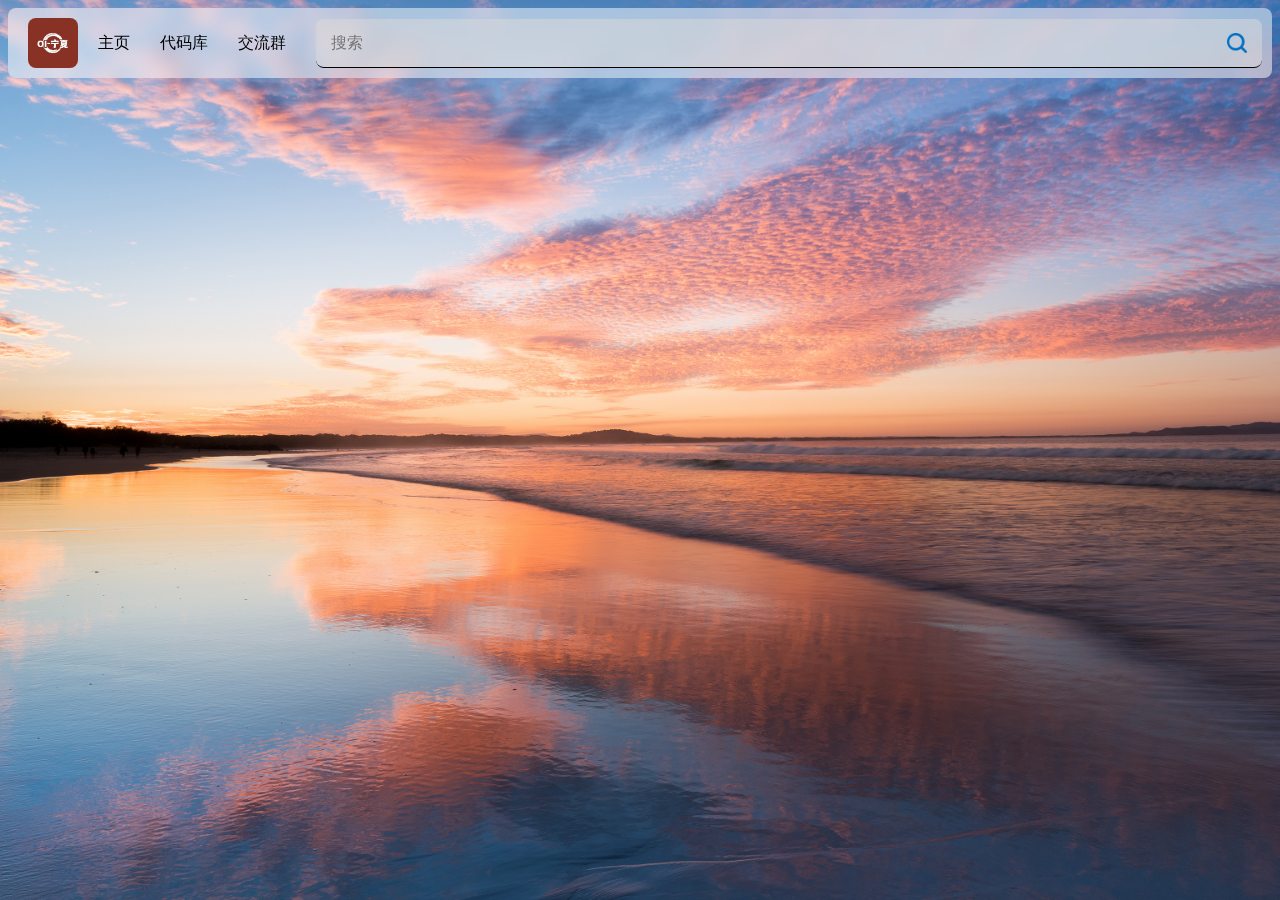
<file: index.html>
<!DOCTYPE html>
<html>
	<head>
		<meta charset="utf-8">
		<link rel="stylesheet" href="css/allstyle.css">
		<link rel="shortcut icon" href="image/ico.jpg" type="image/x-icon">
		<title>宁夏 OI | 非官方民间组织</title>
	</head>
	<body>
		<div class="wobuxiangyaogundong"></div>
		<header>
			<button id='top-bar'>
				<a href="#" style="margin:auto 20px auto 10px"><img src='image/ico.jpg' id='image' style="width: 50px; height: 50px;"/></a>
				<a href="index.html">主页</a>
				<a href="subpages/codes.html">代码库</a>
				<a href="subpages/qqgroup.html">交流群</a>
				<a href="subpages/search.html" class="search_link"><img src="image/search.png" alt="" /></a>
				<input class="search" placeholder="搜索"/>
			</button>
		</header>
	</body>
</html>
</file>
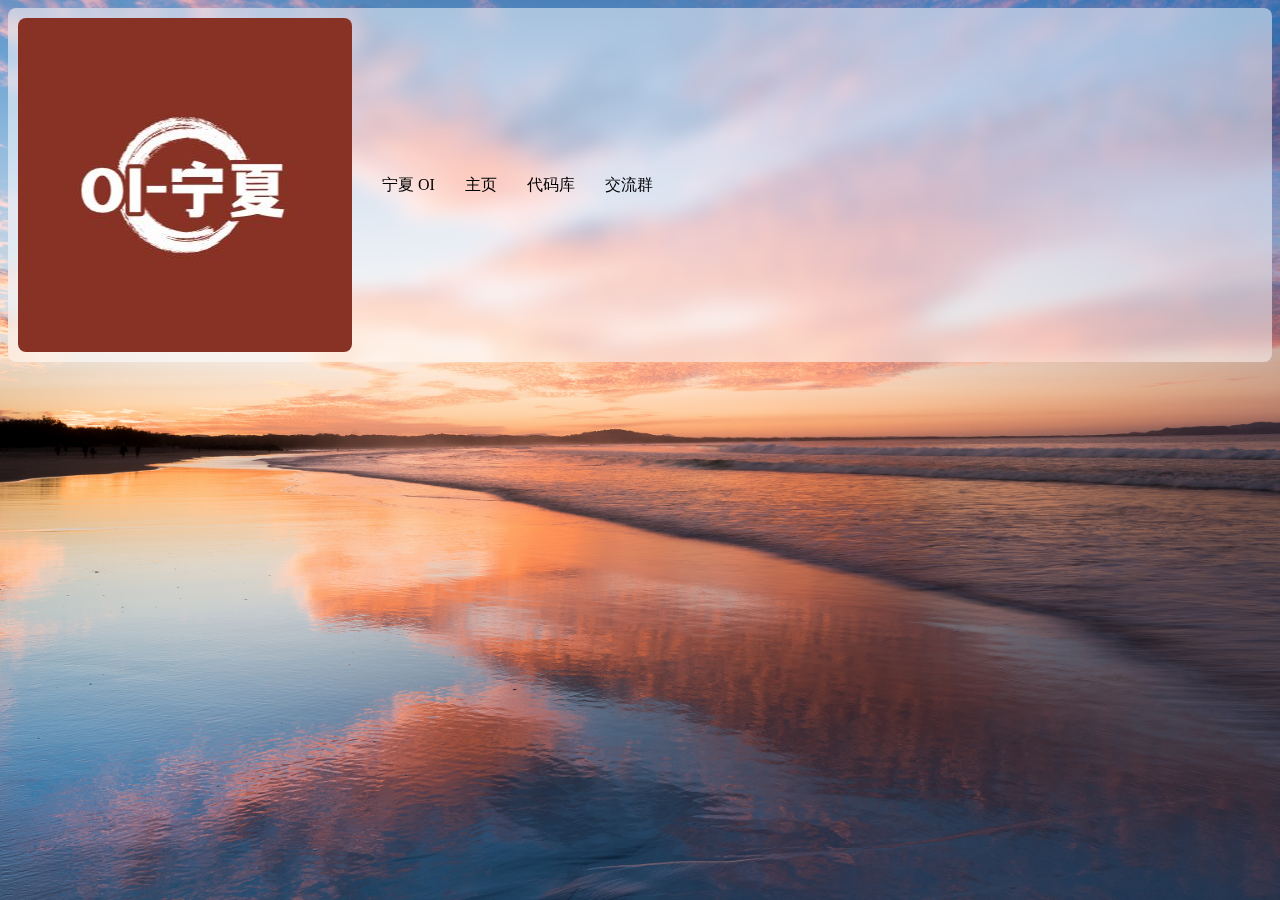
<file: subpages/codes.html>
<!DOCTYPE html>
<html>
	<head>
		<meta charset="utf-8">
		<link rel="stylesheet" href="../css/allstyle.css">
		<link rel="shortcut icon" href="../image/ico.jpg" type="image/x-icon">
		<title>宁夏 OI | 非官方民间组织</title>
	</head>
	<body>
		<div class="wobuxiangyaogundong"></div>
		<header>
			<button id='top-bar'>
				<a href="#"><img src='../image/ico.jpg' id='image'/></a>
				<a>宁夏 OI</a>
				<a href="../index.html">主页</a>
				<a href="codes.html">代码库</a>
				<a href="qqgroup.html">交流群</a>
			</button>
		</header>
	</body>
</html>
</file>
<file: css/allstyle.css>
/*背景防滚动*/
.wobuxiangyaogundong{
	background-image: url(../image/background.jpg);
	background-size:100%;
	background-attachment: fixed;
	background-size: cover;
	background-repeat: no-repeat;
	position: fixed;
	z-index: -1; 
	overflow: hidden; 
	width: 100%; 
	height: 100%; 
	left: 0; 
	top: 0;
}
/*通用设置*/
*{
	-webkit-transition-duration: 0.4s;
    transition-duration: 0.4s;
	font-family: '华文细黑';
	user-select: text;
}
/*大标题*/
h1,h2,h3,h4,h5,h6{
	color: black;
	padding: 10px 15px 15px 15px;
	box-sizing: border-box;
}
/*小标题*/
h4,h5,h6{
	padding: 25px;
}
/*选中的文本样式*/
::-moz-selection {
    backdrop-filter: blur(20px);
	background: #00000030;
	border-radius: 8px;
}
::selection {
    backdrop-filter: blur(20px);
	background: #00000030;
	border-radius: 8px;
}
/*段落*/
p,marquee,ul,ol{
	background-color: #FFFFFF95;
	color: black;
	backdrop-filter: blur(20px);
	border-radius: 8px;
	padding: 20px;
	box-sizing: border-box;
}
/*对自己说一声marquee慎用*/
marquee{
	hspace:20px;
}
li{
	margin-left: 12px;
}
a{
	user-select:none;
	cursor: pointer;
	vertical-align：middle;
}
a:link{
	color:black;
	text-decoration: none;
}
a:visited{
	color:black;
	text-decoration: none;
}
a:hover{
	color:black;
	font-weight: bold;
	filter: drop-shadow(0 0 10px black);
}
a:active{
	color:black;
	text-decoration: none;
}
button {
    background-color: azure;
    border: none;
    color: black;
    padding: 10px 10px;
    text-align: center;
    text-decoration: none;
    display: inline-block;
    font-size: 16px;
	-webkit-transition-duration: 0.4s;
    transition-duration: 0.4s;
	border-radius: 8px;
	backdrop-filter: blur(20px);
}
button:hover {
    box-shadow: 0 12px 16px 0 rgba(0,0,0,0.24), 0 20px 50px 0 rgba(0,0,0,0.19);
}
input {
	border: none;
	padding: 15px;
	border-bottom: 1px solid black;
	outline: none;
	border-radius: 8px;
	font-size: 12pt;
	background-color: #00000015;
	backdrop-filter: blur(20px);
	-webkit-transition-duration: 0.4s;
    transition-duration: 0.4s;
	color:black;
}
header{
	position: fixed;
	top:8px;
	left:8px;
	right:8px;
	z-index:999;
}
input:hover
{
	background-color: #00000010;
}
button img{
	border-radius: 8px;
}
/*顶栏设计*/
#top-bar{
	background-color: #FFFFFF80;
	backdrop-filter: blur(8px);
	width:100%;
	text-align: left;
	align-items:center;
	box-sizing: border-box;
	z-index:999;
	display: flex;
	display: -webkit-flex; /* 为了Safari走钢索 */
	/*接下来进行弹性布局flex的设计*/
	align-items: center;
}
#top-bar a img{
	float: left;
}
#top-bar a{
	text-decoration: none;
	float: left;
	margin-right: 30px;
	font-size: 16px;
	-webkit-transition-duration: 0.4s;
    transition-duration: 0.4s;
	margin-left: 0px;
	color:#000000;
	padding: 0px;
	background-color: #00000000;
	box-sizing: border-box;
}
footer{
	text-align: center;
	padding: 0px;
}

#para{
	background-color: #FFFFFF90;
	border-radius: 8px;
	padding: 20px;
	box-sizing: border-box;
	backdrop-filter: blur(20px);
	margin-bottom:8px;
}
.show{
	width:74%;
	float:right;
}
.gooo{
	width:25%;
	margin-right:8px;
	position:fixed;
}
.search{
	display: inline-block;
	background-size: 20px;
	background-repeat:no-repeat;
	background-position: calc(100% - 15px);
	background-image: url("../image/search.png");
	flex-grow: 1;
}
.search_link img{
	width: 20px;
	height: 20px;
}
.links a{
	margin-left: 10px;
	margin-right: 10px;
}
.links img{
	height: 20px;
}
.links svg{
	height: 20px;
}
@media screen and (min-device-width: 150px){
	.search{
		display: inline-block;
	}
	.search_link{
		display: none;
	}
}
@media screen and (max-device-width: 150px){
	.search{
		display: none;
	}
	.search_link{
		display: inline;
	}
}
@media (prefers-color-scheme: dark)
{
	input{
		color:#FFFFFF
	}
	button{
		background-color: #7a7281;
		color: whitesmoke;
	}
	p,marquee,ul,ol{
		background-color: #00000095;
		color: white;
	}
	h1,h2,h3,h4,h5,h6{
		color: white;
	}
	#top-bar{
		background-color: #00000090;
	}
	#top-bar a{
		color: #FFFFFF;
	}
	#para{
		background-color: #00000090;
	}
	a:link{
		color:white;
		text-decoration: none;
	}
	a:visited{
		color:white;
		text-decoration: none;
	}
	a:hover{
		color:white;
		text-decoration:dashed;
		filter: drop-shadow(0 0 17px white);
	}
	a:active{
		color:white;
		text-decoration: none;
	}
	::-moz-selection {
		background: #FFFFFF30;
	}
	::selection {
		background: #FFFFFF30;
	}
}
</file>
